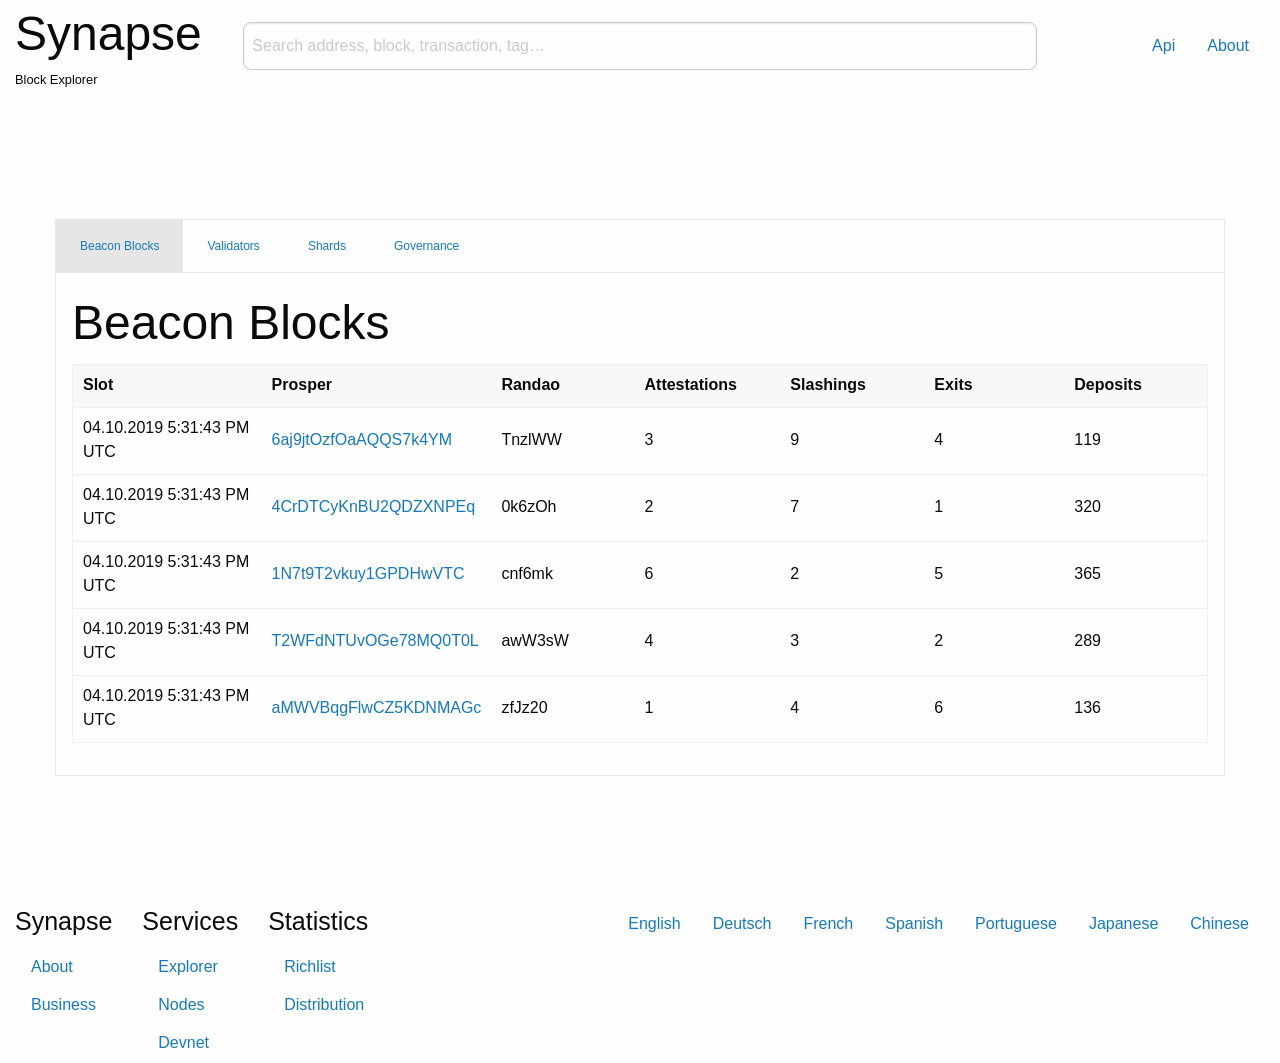
<file: docs/index.html>
<!doctype html>
<html class="no-js" lang="en">
  <head>
    <meta charset="utf-8" />
    <meta http-equiv="x-ua-compatible" content="ie=edge">
    <meta name="viewport" content="width=device-width, initial-scale=1.0">
    <title>Synapse Block Explorer</title>
    <link rel="stylesheet" href="assets/css/app.css">
  </head>
<body>

    <header class="top-bar-container">
        <div class="grid-x grid-padding-x align-middle">
            <div class="cell auto">
              <h1>Synapse</h1>
              <small>Block Explorer</small>
            </div>
            <div class="cell medium-8">
                <div class="grid-container">
                    <div class="grid-x grid-padding-x">
                        <div class="large-12 cell">
                          <input class="header-search" type="search" placeholder="Search address, block, transaction, tag…">
                        </div>
                      </div>
                    </div>  
              </div>
              <div class="cell auto">
                  <ul class="menu align-right">
                      <li><a href="#">Api</a></li>
                      <li><a href="#">About</a></li>
                    </ul>
                </div>
          </div>
        </header>



    <div class="container">
      <div class="grid-container">
      <div class="grid-x grid-padding-x">
          <div class="large-12 cell">
              <ul class="tabs" data-tabs id="example-tabs">
                  <li class="tabs-title is-active"><a href="#panel1" aria-selected="true">Beacon Blocks</a></li>
                  <li class="tabs-title"><a data-tabs-target="panel2" href="#panel2">Validators</a></li>
                  <li class="tabs-title"><a data-tabs-target="panel3" href="#panel3">Shards</a></li>
                  <li class="tabs-title"><a data-tabs-target="panel4" href="#panel4">Governance</a></li>
                </ul>
              
                <div class="tabs-content" data-tabs-content="example-tabs">
                    <div class="tabs-panel is-active" id="panel1">
                      <h1>Beacon Blocks</h1>

                      <table class="unstriped">
                          <thead>
                            <tr>
                              <th width="200">Slot</th>
                              <th>Prosper</th>
                              <th width="150">Randao</th>
                              <th width="150">Attestations</th>
                              <th width="150">Slashings</th>
                              <th width="150">Exits</th>
                              <th width="150">Deposits</th>
                            </tr>
                          </thead>
                          <tbody>
                            <tr>
                              <td>04.10.2019 5:31:43 PM UTC</td>
                              <td><a href="#">6aj9jtOzfOaAQQS7k4YM</a></td>
                              <td>TnzlWW</td>
                              <td>3</td>
                              <td>9</td>
                              <td>4</td>
                              <td>119</td>
                            </tr>
                            <tr>
                                <td>04.10.2019 5:31:43 PM UTC</td>
                                <td><a href="#">4CrDTCyKnBU2QDZXNPEq</a></td>
                                <td>0k6zOh</td>
                                <td>2</td>
                                <td>7</td>
                                <td>1</td>
                                <td>320</td>
                              </tr>
                              <tr>
                                  <td>04.10.2019 5:31:43 PM UTC</td>
                                  <td><a href="#">1N7t9T2vkuy1GPDHwVTC</a></td>
                                  <td>cnf6mk</td>
                                  <td>6</td>
                                  <td>2</td>
                                  <td>5</td>
                                  <td>365</td>
                                </tr>
                                <tr>
                                    <td>04.10.2019 5:31:43 PM UTC</td>
                                    <td><a href="#">T2WFdNTUvOGe78MQ0T0L</a></td>
                                    <td>awW3sW</td>
                                    <td>4</td>
                                    <td>3</td>
                                    <td>2</td>
                                    <td>289</td>
                                  </tr>
                                  <tr>
                                      <td>04.10.2019 5:31:43 PM UTC</td>
                                      <td><a href="#">aMWVBqgFlwCZ5KDNMAGc</a></td>
                                      <td>zfJz20</td>
                                      <td>1</td>
                                      <td>4</td>
                                      <td>6</td>
                                      <td>136</td>
                                    </tr>
                            
                          </tbody>
                        </table>


                    </div>
                    <div class="tabs-panel" id="panel2">
                        <h1>Validators</h1>
                        <table class="unstriped">
                            <thead>
                              <tr>
                                <th width="200">Public Key</th>
                                <th>Withdrawal Credentials</th>
                                <th width="150">Activation Eligibility Epoch</th>
                                <th width="150">Activation Epoch</th>
                                <th width="150">Exit Epoch</th>
                                <th width="150">Withdrawable Epoch</th>
                                <th width="150">Slashed</th>
                                <th width="150">Effective Balance</th>
                              </tr>
                            </thead>
                            <tbody>
                              <tr>
                                <td><a href="#">6aj…9jtOz</a></td>
                                <td>TnzlWW</td>
                                <td>471</td>
                                <td>184545616549684</td>
                                <td>Not Exited</td>
                                <td>Not Exited</td>
                                <td>True</td>
                                <td>3.2</td>
                              </tr>
                              <tr>
                                  <td><a href="#">4Cr…DTC</a></td>
                                  <td>0k6zOh</td>
                                  <td>456</td>
                                  <td>184545616549684</td>
                                  <td>Not Exited</td>
                                  <td>Not Exited</td>
                                  <td>False</td>
                                  <td>3.2</td>
                                </tr>
                                <tr>
                                    <td><a href="#">1N7…t9T</a></td>
                                    <td>cnf6mk</td>
                                    <td>496</td>
                                    <td>184545616549684</td>
                                    <td>Not Exited</td>
                                    <td>Not Exited</td>
                                    <td>False</td>
                                    <td>3.2</td>
                                  </tr>
                                  <tr>
                                      <td><a href="#">T2W…Fd</a></td>
                                      <td>awW3sW</td>
                                      <td>475</td>
                                      <td>184545616549684</td>
                                      <td>Not Exited</td>
                                      <td>Not Exited</td>
                                      <td>False</td>
                                      <td>3.2</td>
                                    </tr>
                                    <tr>
                                        <td><a href="#">aMW…VB</a></td>
                                        <td>zfJz20</td>
                                        <td>462</td>
                                        <td>184545616549684</td>
                                        <td>Not Exited</td>
                                        <td>Not Exited</td>
                                        <td>False</td>
                                        <td>3.2</td>
                                      </tr>
                              
                            </tbody>
                          </table>
                    </div>
                    <div class="tabs-panel" id="panel3">
                        <h1>Shards</h1>

                        <table class="unstriped">
                            <thead>
                              <tr>
                                <th width="200">Shard Identifier</th>
                                <th>Shard Type</th>
                                <th width="150">Latest Block</th>
                                <th width="150">Latest Finalized Block</th>
                                <th width="150">Latest Block Hash</th>
                              </tr>
                            </thead>
                            <tbody>
                              <tr>
                                <td>23343</td>
                                <td>Transfer</td>
                                <td>472</td>
                                <td>489</td>
                                <td>5e5758c8a25ec8a28a2</td>
                              </tr>
                              <tr>
                                  <td>23343</td>
                                  <td>Transfer</td>
                                  <td>472</td>
                                  <td>489</td>
                                  <td>5e5758c8a25ec8a28a2</td>
                                </tr>
                                <tr>
                                    <td>23343</td>
                                    <td>Transfer</td>
                                    <td>472</td>
                                    <td>489</td>
                                    <td>5e5758c8a25ec8a28a2</td>
                                  </tr>
                              
                            </tbody>
                          </table>
                      </div>
                      <div class="tabs-panel" id="panel4">
                          <h1>Governance</h1>

                          <p>Content for Governance goes here</p>
                        </div>
                  </div>
          </div>
        </div>
      </div>
    </div>


<footer>

    <div class="grid-x grid-padding-x align-top">
         <div class="cell shrink">
                  <h4>Synapse</h4>
                  <ul class="menu vertical">
                      <li><a href="#">About</a></li>
                      <li><a href="#">Business</a></li>
                    </ul>
                </div>
                <div class="cell shrink">
                    <h4>Services</h4>
                    <ul class="menu vertical">
                        <li><a href="#">Explorer</a></li>
                        <li><a href="#">Nodes</a></li>
                        <li><a href="#">Devnet</a></li>
                      </ul>
                  </div>
                  <div class="cell shrink">
                      <h4>Statistics</h4>
                      <ul class="menu vertical">
                          <li><a href="#">Richlist</a></li>
                          <li><a href="#">Distribution</a></li>
                        </ul>
                    </div>
                    <div class="cell auto">
                        <ul class="menu align-right">
                            <li><a href="#">English</a></li>
                            <li><a href="#">Deutsch</a></li>
                            <li><a href="#">French</a></li>
                            <li><a href="#">Spanish</a></li>
                            <li><a href="#">Portuguese</a></li>
                            <li><a href="#">Japanese</a></li>
                            <li><a href="#">Chinese</a></li>
                            
                          </ul>
                      </div>
      </div>

</footer>

<script src="assets/js/app.js"></script>
</body>
</html>
</file>
